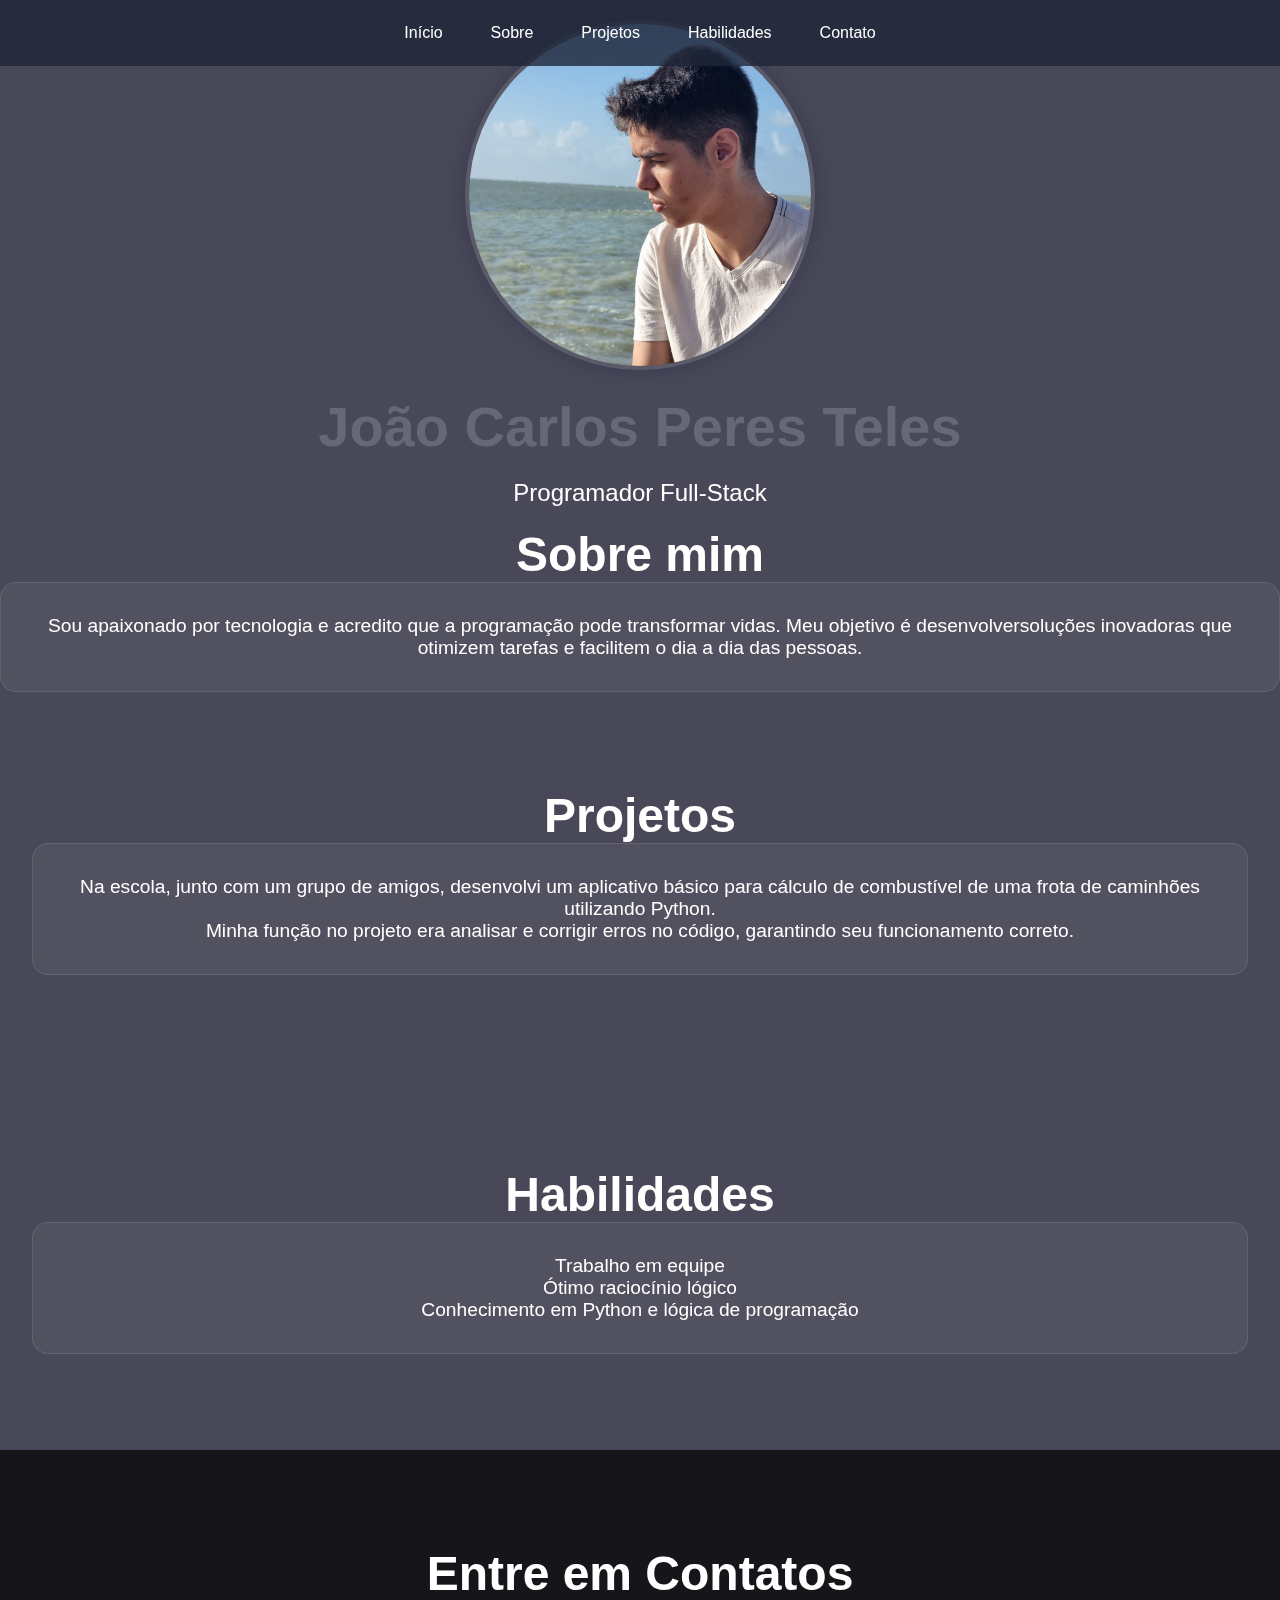
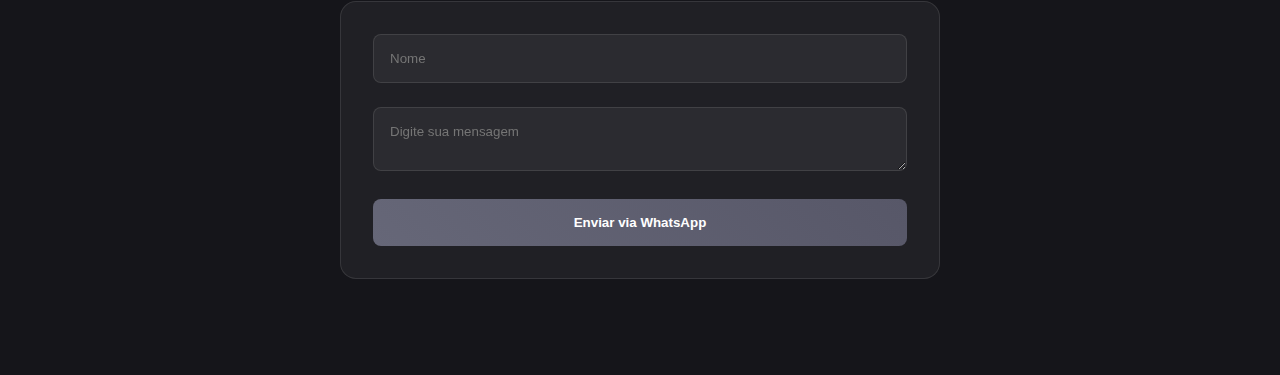
<file: index.html>
<!DOCTYPE html>
<html lang="pt-br">
  <head>
    <meta charset="UTF-8" />
    <meta name="viewport" content="width=device-width, initial-scale=1.0" />
    <title>Portifolio</title>
    <link rel="stylesheet" href="styles.css" />
  </head>

  <body>
    <div class="particulas"></div>

    <nav class="navegacao">
      <ul class="menu">
        <li>
          <a href="#Início" class="menu-link">Início</a>
        </li>
        <li>
          <a href="#sobre" class="menu-link">Sobre</a>
        </li>
        <li>
          <a href="#projetos" class="menu-link">Projetos</a>
        </li>
        <li>
          <a href="#habilidades" class="menu-link">Habilidades</a>
        </li>
        <li>
          <a href="#contatos" class="menu-link">Contato</a>
        </li>
      </ul>
    </nav>
    <main id="Início" class="cabecalho">
      <div>
        <img
          src="imgs/JoaoCarlos.png"
          alt="Foto de perfil"
          class="foto-perfil"
          width="150px"
        />
        <h1>João Carlos Peres Teles</h1>
        <p class="cabecalho-sub-titulo">Programador Full-Stack</p>
      </div>
    </main>

    <section id="sobre">
      <h2 class="sobre-titulo">Sobre mim</h2>
      <div class="sobre-caixa">
        <p class="sobre-paragrafo">
          Sou apaixonado por tecnologia e acredito que a programação pode
          transformar vidas. Meu objetivo é desenvolversoluções inovadoras que
          otimizem tarefas e facilitem o dia a dia das pessoas.
        </p>
      </div>
    </section>

    <section id="projetos">
      <h2 class="sobre-titulo">Projetos</h2>
      <div class="sobre-caixa">
        <p class="sobre-paragrafo">
          Na escola, junto com um grupo de amigos, desenvolvi um aplicativo
          básico para cálculo de combustível de uma frota de caminhões
          utilizando Python.
        </p>
        <p class="sobre-paragrafo">
          Minha função no projeto era analisar e corrigir erros no código,
          garantindo seu funcionamento correto.
        </p>
      </div>
    </section>

    <section id="habilidades">
      <h2 class="sobre-titulo">Habilidades</h2>
      <ul class="sobre-caixa">
        <li class="sobre-paragrafo">Trabalho em equipe</li>
        <li class="sobre-paragrafo">Ótimo raciocínio lógico</li>
        <li class="sobre-paragrafo">
          Conhecimento em Python e lógica de programação
        </li>
      </ul>
    </section>
    <section id="contatos" class="contatos">
      <h2 class="contatos-titulo">Entre em Contatos</h2>
      <form
        class="formulario-contato"
        id="formulario"
        onsubmit="enviarMensagem(event)"
      >
        <div class="grupo-form">
          <input class="campo-form" placeholder="Nome" />
        </div>
        <div class="grupo-form">
          <textarea
            class="campo-form"
            placeholder="Digite sua mensagem"
          ></textarea>
        </div>
        <div>
          <button type="sumit" class="botao-form">Enviar via WhatsApp</button>
        </div>
        <script>
          function enviarMensagem(event) {
            const nome = document.getElementById("nome");
            const mensagem = document.getElementById("mensagem");
            const telefone = "5583993167254";

            const texto = `Olá, meu nome é ${nome}, ${mensagem}`;
            const msgformatada = encodeURIComponent(texto);
            formulario.reset();
            const url = `https://wa.me/${telefone}?text=${msgformatada}`;
            window.open(url, "_blank");
          }
        </script>
      </form>
    </section>
  </body>
</html>
</file>
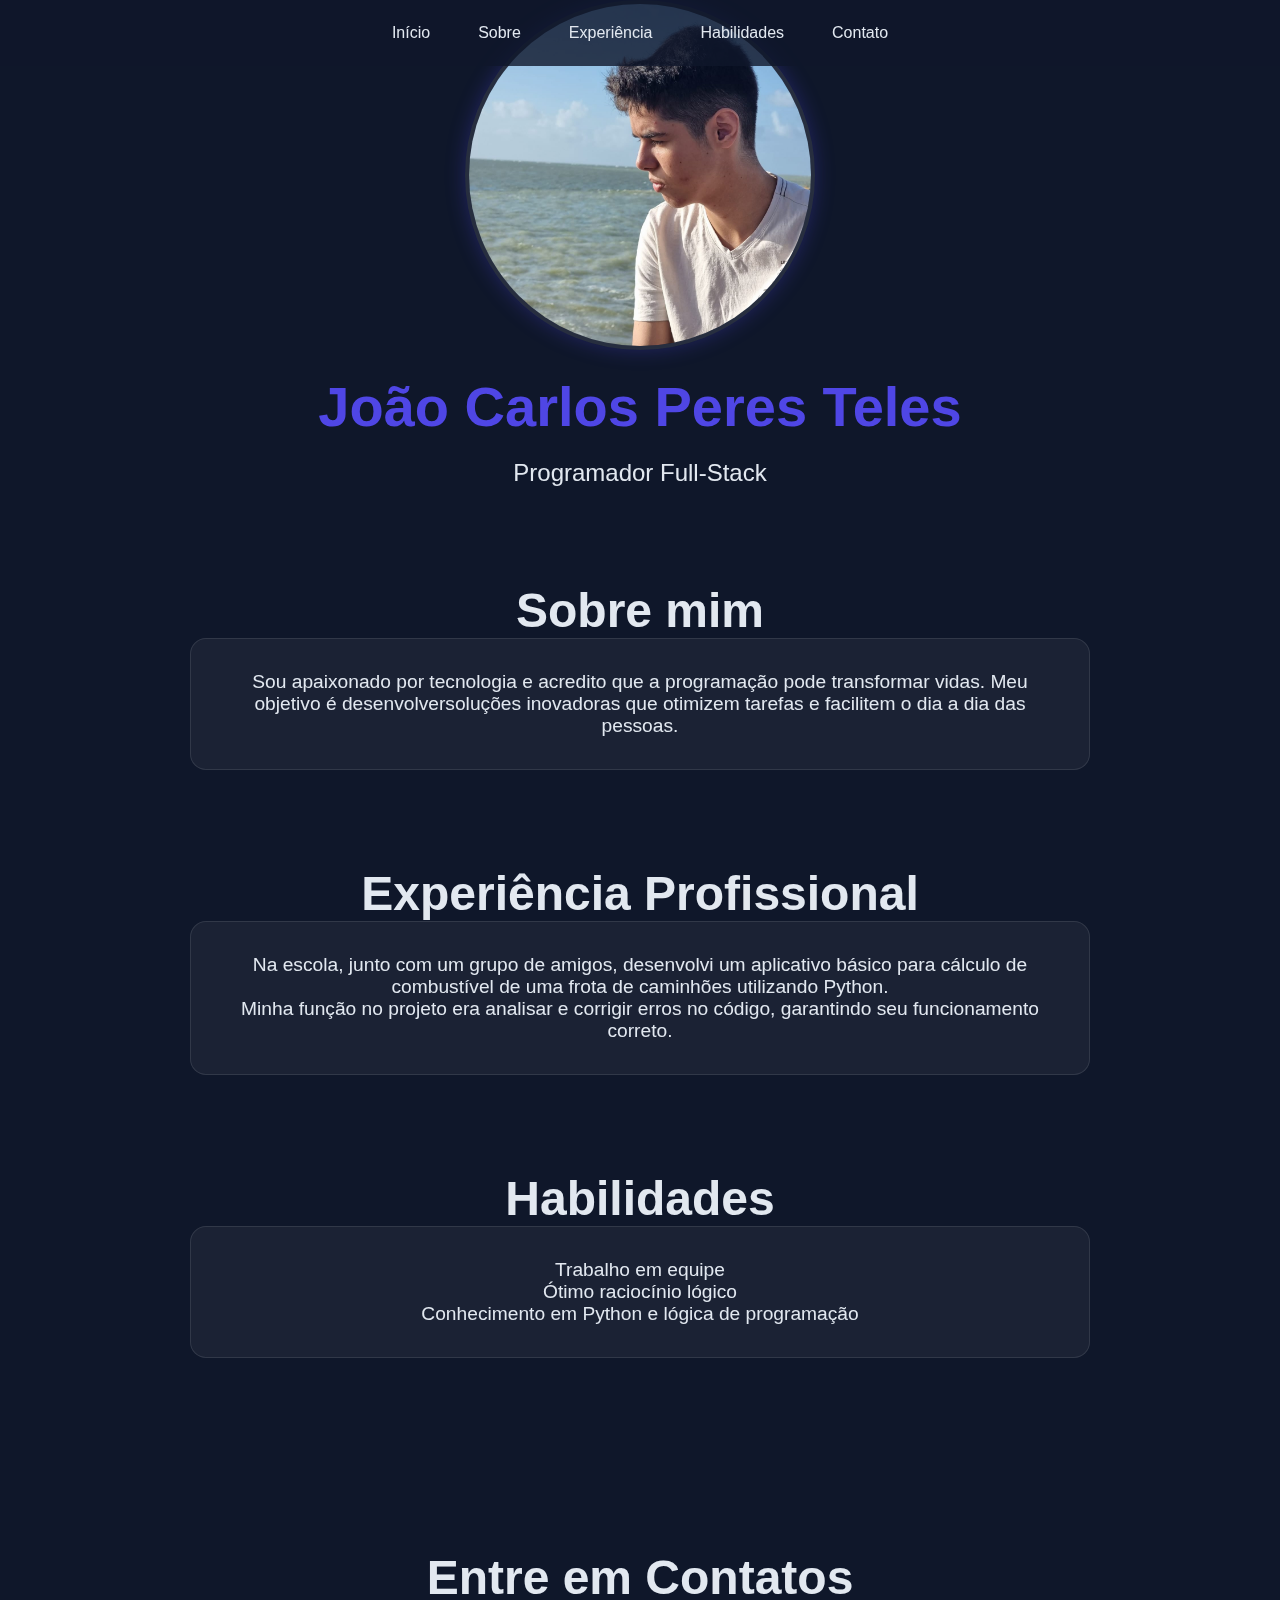
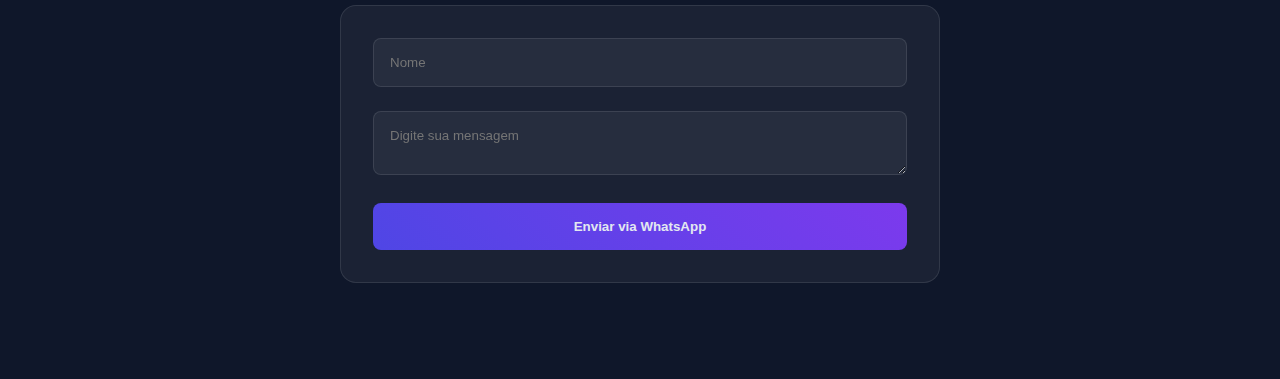
<file: curriculo/index.html>
<!DOCTYPE html>
<html lang="pt-br">

<head>
    <meta charset="UTF-8">
    <meta name="viewport" content="width=device-width, initial-scale=1.0">
    <title>Meu Currículo</title>
    <link rel="stylesheet" href="styles.css">
</head>

<body>
    <div class="particulas"></div>

    <nav class="navegacao">
        <ul class="menu">
            <li>
                <a href="#Início" class="menu-link">Início</a>
            </li>
            <li>
                <a href="#sobre" class="menu-link">Sobre</a>
            </li>
            <li>
                <a href="#Experiência" class="menu-link">Experiência</a>
            </li>
            <li>
                <a href="#habilidades" class="menu-link">Habilidades</a>
            </li>
            <li>
                <a href="#contatos" class="menu-link">Contato</a>
            </li>
        </ul>
    </nav>
    <main id="Início" class="cabecalho">
        <div>
            <img src="imgs/JoaoCarlos.png" alt="Foto de perfil" class="foto-perfil" width="150px">
            <h1>João Carlos Peres Teles</h1>
            <p class="cabecalho-sub-titulo">Programador Full-Stack</p>
        </div>
    </main>

    <section id="sobre" class="sobre">
        <h2 class="sobre-titulo">Sobre mim</h2>
            <div class="sobre-caixa">
                <p class="sobre-paragrafo">Sou apaixonado por tecnologia e acredito que a programação pode transformar vidas. Meu objetivo é desenvolversoluções inovadoras que otimizem tarefas e facilitem o dia a dia das pessoas.</p>
            </div>
    </section>

    <section id="Experiência">
        <h2 class="sobre-titulo">Experiência Profissional</h2>
        <div class="sobre-caixa">
            <p class="sobre-paragrafo">Na escola, junto com um grupo de amigos, desenvolvi um aplicativo básico para cálculo de combustível de uma
            frota de caminhões utilizando Python.<br> Minha função no projeto era analisar e corrigir erros no código, garantindo seu funcionamento correto.</p>
        </div>
        </section>

    <section id="habilidades">
        <h2 class="sobre-titulo">Habilidades</h2 >
        <ul class="sobre-caixa">
            <li class="sobre-paragrafo">Trabalho em equipe</li>
            <li class="sobre-paragrafo">Ótimo raciocínio lógico</li>
            <li class="sobre-paragrafo">Conhecimento em Python e lógica de programação</li>
        </ul>
    </section>
    <section id="contatos" class="contatos">
        <h2 class="contatos-titulo">Entre em Contatos</h2>
        <form class="formulario-contato" id="formulario-contato">
            <div class="grupo-form">
                <input class="campo-form" placeholder="Nome" >
            </div>
            <div class="grupo-form">
                <textarea class="campo-form" placeholder="Digite sua mensagem" ></textarea>
            </div>
            <div>
                <button  type="sumit" class="botao-form">
                    Enviar via WhatsApp
                </button>
            </div>
        </form>
    </section>
</body>
</html>
</file>
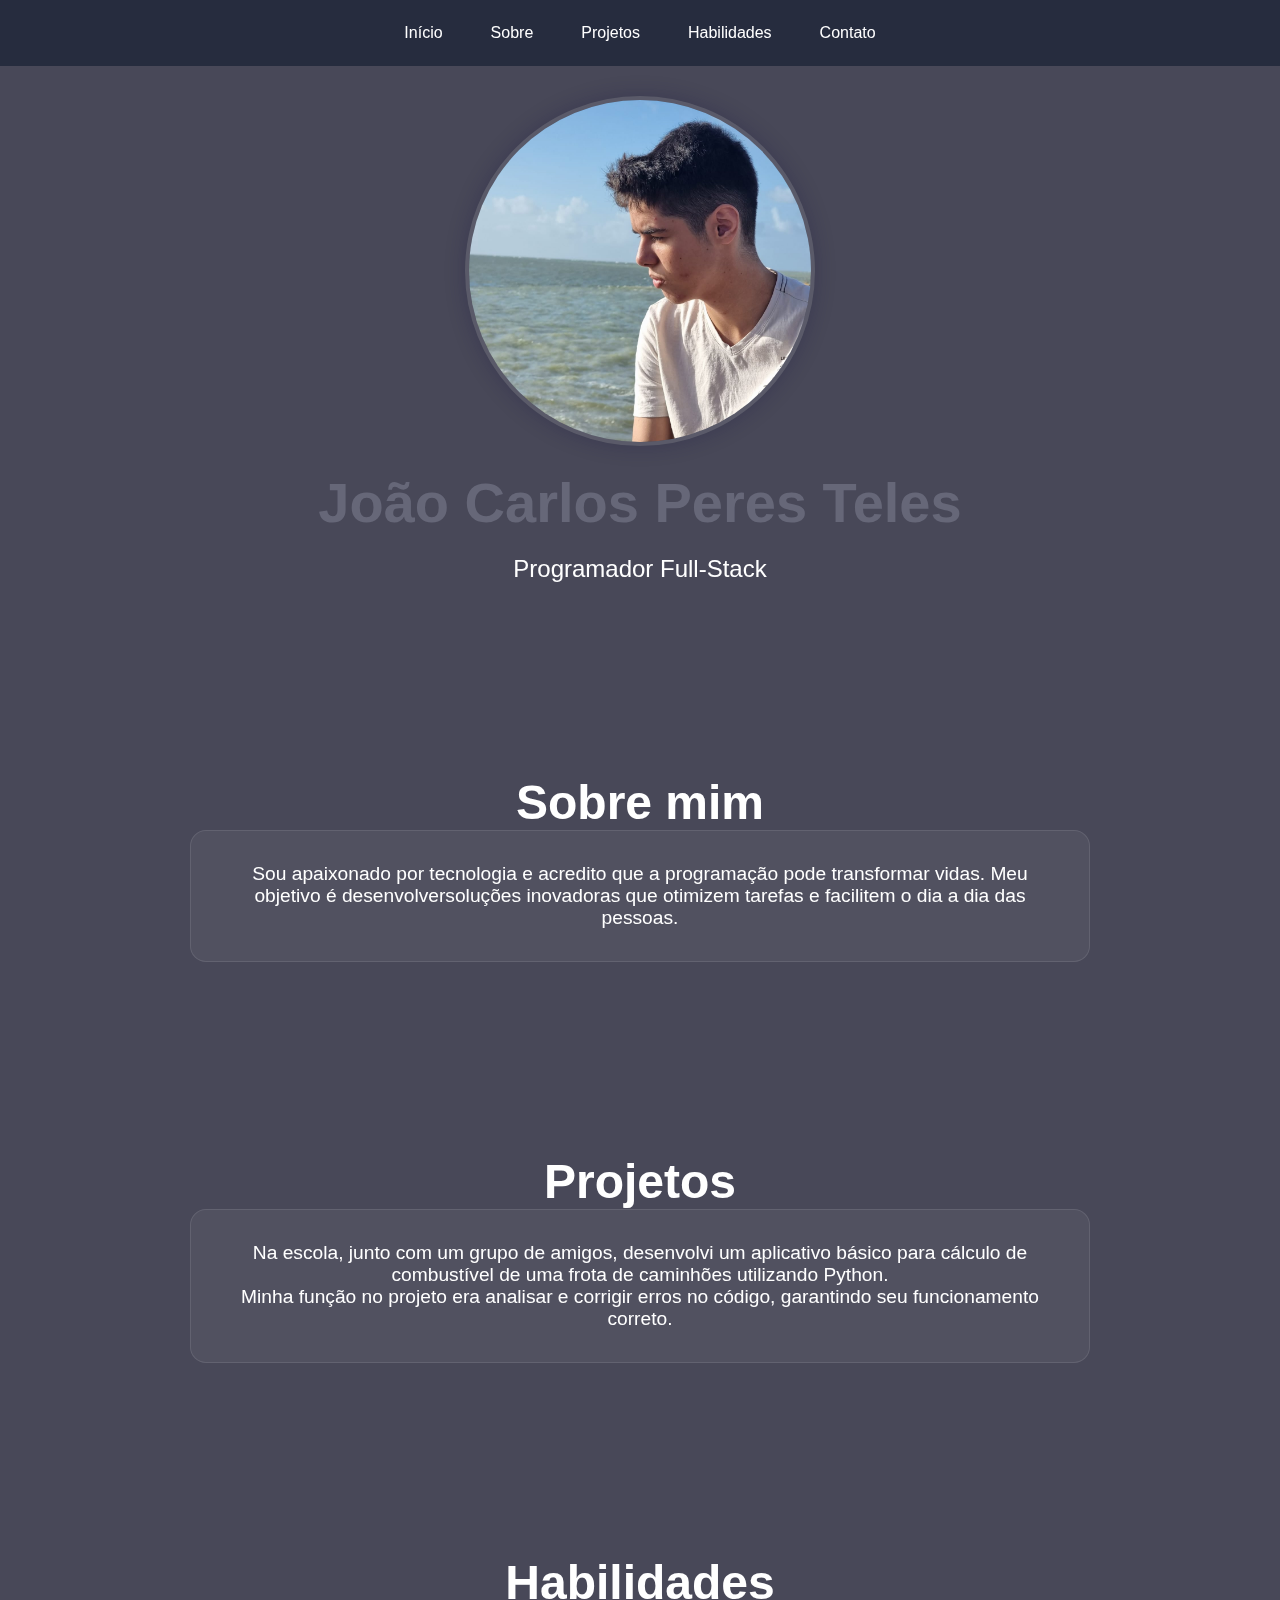
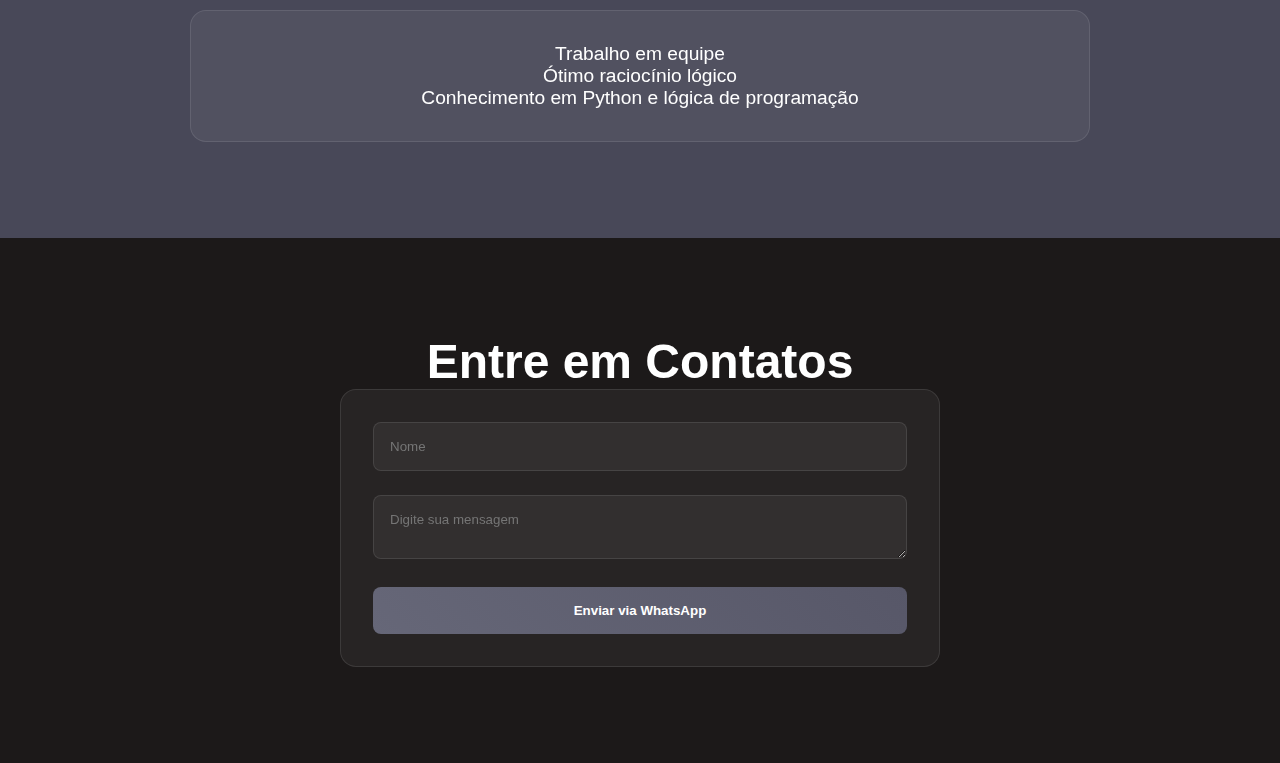
<file: curriculo-main/curriculo/index.html>
<!DOCTYPE html>
<html lang="pt-br">

<head>
    <meta charset="UTF-8">
    <meta name="viewport" content="width=device-width, initial-scale=1.0">
    <title>Meu Currículo</title>
    <link rel="stylesheet" href="styles.css">
</head>

<body>
    <div class="particulas"></div>

    <nav class="navegacao">
        <ul class="menu">
            <li>
                <a href="#Início" class="menu-link">Início</a>
            </li>
            <li>
                <a href="#sobre" class="menu-link">Sobre</a>
            </li>
            <li>
                <a href="#projetos" class="menu-link">Projetos</a>
            </li>
            <li>
                <a href="#habilidades" class="menu-link">Habilidades</a>
            </li>
            <li>
                <a href="#contato" class="menu-link">Contato</a>
            </li>
        </ul>
    </nav>
    <main id="Início" class="cabecalho">
        <div>
            <img src="imgs/JoaoCarlos.png" alt="Foto de perfil" class="foto-perfil" width="150px">
            <h1>João Carlos Peres Teles</h1>
            <p class="cabecalho-sub-titulo">Programador Full-Stack</p>
        </div>
    </main>

    <section id="sobre" >
        <h2 class="sobre-titulo">Sobre mim</h2>
        <div class="sobre-caixa">
            <p class="sobre-paragrafo">Sou apaixonado por tecnologia e acredito que a programação pode transformar
                vidas. Meu objetivo é desenvolversoluções inovadoras que otimizem tarefas e facilitem o dia a dia das
                pessoas.</p>
        </div>
    </section>

    <section id="projetos">
        <h2 class="sobre-titulo">Projetos</h2>
        <div class="sobre-caixa">
            <p class="sobre-paragrafo">Na escola, junto com um grupo de amigos, desenvolvi um aplicativo básico para
                cálculo de combustível de uma
                frota de caminhões utilizando Python.<br> Minha função no projeto era analisar e corrigir erros no
                código, garantindo seu funcionamento correto.</p>
        </div>
    </section>

    <section id="habilidades">
        <h2 class="sobre-titulo">Habilidades</h2>
        <ul class="sobre-caixa">
            <li class="sobre-paragrafo">Trabalho em equipe</li>
            <li class="sobre-paragrafo">Ótimo raciocínio lógico</li>
            <li class="sobre-paragrafo">Conhecimento em Python e lógica de programação</li>
        </ul>
    </section>
    <section id="contato" class="contatos">
        <h2 class="contatos-titulo">Entre em Contatos</h2>
        <form class="formulario-contato" id="formulario-contato">
            <div class="grupo-form">
                <input class="campo-form" placeholder="Nome">
            </div>
            <div class="grupo-form">
                <textarea class="campo-form" placeholder="Digite sua mensagem"></textarea>
            </div>
            <div>
                <button type="sumit" class="botao-form">
                    Enviar via WhatsApp
                </button>
            </div>
        </form>
    </section>
</body>

</html>
</file>
<file: styles.css>
* {
    margin: 0;
    padding: 0;
    box-sizing: border-box;
    font-family: 'Segoe UI', Tahoma, Geneva, Verdana, sans-serif
}
html {
    scroll-behavior: smooth;
}
:root{
    --primaria: #666778;
    --secundaria:#575768  ;
    --escura:#484858  ;
    --mais-escura:#383848 ;
    --claro:#ffffff;
    --vidro:rgba(255, 255, 255, 0.1);
}
body {
    background-color: var(--escura);
    text-align: center;
    font-size: 16px;
    color: var(--claro);
}
.navegacao {
    position: fixed;
    top: 0;
    background: rgba(30, 37, 56, 0.8);
    width: 100%;
    z-index: 100;
    padding: 1.5rem;
}
.menu{
    display: flex;
    justify-content: center;
    list-style: none;
    gap: 3rem
    
}
.menu-link{
    text-decoration: none;
    color: var(--claro);
    font-weight: 500;
    position: relative;
    padding: 0.5rem 0;
}
.menu-link::after{
    content: '';
    height: 2px;
    width: 0;
    position: absolute;
    bottom: 0;
    left: 0;
    background: linear-gradient(90deg, var(--primaria), var(--secundaria));
    transition: width 0.5s ease; 
}
.menu-link:hover::after {
    width: 100%;
}
.cabecalho{
    display: flex;
    justify-content: center;
    align-items: center;
    padding: 20px;
    flex-direction: column;
}
.foto-perfil{
    width: 350px;
    height: 350px;
    box-shadow: 0 0 20px rgba(26, 24, 65, 0.3);;
    border-radius: 50%;
    border: 4px solid var(--vidro);
    animation: flutuar 5s ease-in-out infinite;
}
h1{
    font-size:  3.5rem;
    color: var(--primaria);
    font-weight: bold;
    margin: 20px;
}
.cabecalho-sub-titulo{
    font-size: 1.5rem;
    color: var(--claro);
}


.sobre-titulo{
    font-size: 3rem;
    color: var(--claro);
    text-align: center;
    
}
.sobre-caixa{
    padding: 2rem;
    max-width: 100%;
    margin: 0 auto;
    border-radius: 16px;
    border: 1px solid var(--vidro);
    backdrop-filter: blur(10px);
    background: rgba(255, 255, 255, 0.05);
}
.sobre-paragrafo{
    text-align: center;
    font-size: 1.2rem;
    list-style: none;
}
#habilidades{
    padding: 6rem 2rem;
}
#contatos{
    padding: 6rem 2rem;
    background: rgba(0, 0, 0, 0.7); 
}
#projetos{
    padding: 6rem 2rem;
}
.contatos-titulo{
    font-size: 3rem;
    color: var(--claro);
    text-align: center;
}

.formulario-contato{
    max-width: 600px;
    margin: 0 auto;
    background: rgba(255, 255, 255, 0.05);
    backdrop-filter: blur(5px);
    padding: 2rem;
    border: 1px solid var(--vidro);
    border-radius: 16px;
}
.campo-form{
    width: 100%;
    padding: 1rem;
    background: rgba(255, 255, 255, 0.05);
    border-radius: 8px;
    color: var(#ffffff);
    border: 1px solid var(--vidro);
    outline: none;
    
}
.campo-form:focus{
    border-color: var(--secundaria);
    box-shadow: 0 0 0 10px rgba(70, 70, 200, 0.05);
    
}
.grupo-form{
    margin-bottom: 1.5rem;
}
.botao-form{
    color: var(--claro);
    background:linear-gradient(45deg, var(--primaria), var(--secundaria));
    padding: 1rem 2rem;
    border: none;
    border-radius: 8px;
    cursor: pointer;
    font-weight: bold;
    width: 100%;
    transition: all 0.5 ease;
}
.botao-form:hover{
    transform: translatey(-4px);
    box-shadow: 0 5px 15px rgba(79, 70, 229, 0.4);
}
.particulas{
    position: fixed;
    top: 0;
    left: 0;
    width: 100%;
    height: 100%;
    z-index: -1;
    opacity: 0.3;
    background: 
    radial-gradient(circle at 10% 90%, var(--primaria) 0%, trasnparent 20%), 
    radial-gradient(circle at 90% 80%, var(--secundaria) 0%, trasnparent 20%),
    var(--mais-escura);
}
@keyframes flutuar{
    0%, 100%{
        transform: translateY(0);
    }
    50%{
        transform: translateY(-20px);
    }
}
</file>
<file: curriculo/styles.css>
* {
    margin: 0;
    padding: 0;
    box-sizing: border-box;
    font-family: 'Segoe UI', Tahoma, Geneva, Verdana, sans-serif
}

html {
    scroll-behavior: smooth;
}

:root{
    --primaria:#4f46e5 ;
    --secundaria:#7c3aed ;
    --escura:#0f172a;
    --mais-escura:#0a0f1c;
    --claro:#e2e8f0;
    --vidro:rgba(255, 255, 255, 0.1);
}
body {
    background-color: var(--escura);
    text-align: center;
    font-size: 16px;
    color: var(--claro);
}
.navegacao {
    position: fixed;
    top: 0;
    background: rgba(15, 23, 42, 0.8);
    width: 100%;
    z-index: 100;
    padding: 1.5rem;
}
.menu{
    display: flex;
    justify-content: center;
    list-style: none;
    gap: 3rem
    
}
.menu-link{
    text-decoration: none;
    color: var(--claro);
    font-weight: 500;
    position: relative;
    padding: 0.5rem 0;
}
.menu-link::after{
    content: '';
    height: 2px;
    width: 0;
    position: absolute;
    bottom: 0;
    left: 0;
    background: linear-gradient(90deg, var(--primaria), var(--secundaria));
    transition: width 0.5s ease; 
}

.menu-link:hover::after {
    width: 100%;
}
.cabecalho{
    min-width: 100vh;
    display: flex;
    justify-content: center;
    align-items: center;
    flex-direction: column;
}
.foto-perfil{
    width: 350px;
    height: 350px;
    box-shadow: 0 0 20px rgba(79, 70, 229, 0.3);;
    border-radius: 50%;
    border: 4px solid var(--vidro);
    animation: flutuar 5s ease-in-out infinite;
}
h1{
    font-size:  3.5rem;
    color: var(--primaria);
    font-weight: bold;
    margin: 20px;
}
.cabecalho-sub-titulo{
    font-size: 1.5rem;
    color: var(--claro);
}
.sobre{
    padding: 6rem 2rem;
}
.sobre-titulo{
    font-size: 3rem;
    color: var(--claro);
    text-align: center;
    
}
.sobre-caixa{
    padding: 2rem;
    max-width: 900px;
    margin: 0 auto;
    border-radius: 16px;
    border: 1px solid var(--vidro);
    backdrop-filter: blur(10px);
    background: rgba(255, 255, 255, 0.05);
}
.sobre-paragrafo{
    text-align: center;
    font-size: 1.2rem;
    list-style: none;
}
#habilidades{
    padding: 6rem 2rem;
}
.contatos{
    padding: 6rem 2rem;

}
.contatos-titulo{
    font-size: 3rem;
    color: var(--claro);
    text-align: center;
}

.formulario-contato{
    max-width: 600px;
    margin: 0 auto;
    background: rgba(255, 255, 255, 0.05);
    backdrop-filter: blur(5px);
    padding: 2rem;
    border: 1px solid var(--vidro);
    border-radius: 16px;
}
.campo-form{
    width: 100%;
    padding: 1rem;
    background: rgba(255, 255, 255, 0.05);
    border-radius: 8px;
    color: var(--claro);
    border: 1px solid var(--vidro);
    outline: none;
    
}
.campo-form:focus{
    border-color: var(--secundaria);
    box-shadow: 0 0 0 10px rgba(79, 70, 229, 0.1);
    
}
.grupo-form{
    margin-bottom: 1.5rem;
}
.botao-form{
    color: var(--claro);
    background:linear-gradient(45deg, var(--primaria), var(--secundaria));
    padding: 1rem 2rem;
    border: none;
    border-radius: 8px;
    cursor: pointer;
    font-weight: bold;
    width: 100%;
    transition: all 0.5 ease;
}
.botao-form:hover{
    transform: translatey(-4px);
    box-shadow: 0 5px 15px rgba(79, 70, 229, 0.4);
}
.particulas{
    position: fixed;
    top: 0;
    left: 0;
    width: 100%;
    height: 100%;
    z-index: -1;
    opacity: 0.3;
    background: 
    radial-gradient(circle at 10% 90%, var(--primaria) 0%, trasnparent 20%), 
    radial-gradient(circle at 90% 80%, var(--secundaria) 0%, trasnparent 20%),
    var(--mais-escura);
}
@keyframes flutuar{
    0%, 100%{
        transform: translateY(0);
    }
    50%{
        transform: translateY(-20px);
    }
}
</file>
<file: curriculo-main/curriculo/styles.css>
* {
    margin: 0;
    padding: 0;
    box-sizing: border-box;
    font-family: 'Segoe UI', Tahoma, Geneva, Verdana, sans-serif
}

html {
    scroll-behavior: smooth;
}

:root{
    --primaria: #666778;
    --secundaria:#575768  ;
    --escura:#484858  ;
    --mais-escura:#383848 ;
    --claro:#ffffff;
    --vidro:rgba(255, 255, 255, 0.1);
}
body {
    background-color: var(--escura);
    text-align: center;
    font-size: 16px;
    color: var(--claro);
}
.navegacao {
    position: fixed;
    top: 0;
    background: rgba(30, 37, 56, 0.8);
    width: 100%;
    z-index: 100;
    padding: 1.5rem;
}
.menu{
    display: flex;
    justify-content: center;
    list-style: none;
    gap: 3rem
    
}
.menu-link{
    text-decoration: none;
    color: var(--claro);
    font-weight: 500;
    position: relative;
    padding: 0.5rem 0;
}
.menu-link::after{
    content: '';
    height: 2px;
    width: 0;
    position: absolute;
    bottom: 0;
    left: 0;
    background: linear-gradient(90deg, var(--primaria), var(--secundaria));
    transition: width 0.5s ease; 
}

.menu-link:hover::after {
    width: 100%;
}
.cabecalho{
    display: flex;
    justify-content: center;
    align-items: center;
    padding: 20px;
    flex-direction: column;
    padding: 6rem 2rem;
}

.foto-perfil{
    width: 350px;
    height: 350px;
    box-shadow: 0 0 20px rgba(26, 24, 65, 0.3);;
    border-radius: 50%;
    border: 4px solid var(--vidro);
    animation: flutuar 5s ease-in-out infinite;
}
h1{
    font-size:  3.5rem;
    color: var(--primaria);
    font-weight: bold;
    margin: 20px;
}
.cabecalho-sub-titulo{
    font-size: 1.5rem;
    color: var(--claro);
}
#sobre{
    padding: 6rem 2rem;
}
.sobre-titulo{
    font-size: 3rem;
    color: var(--claro);
    text-align: center;
    
}
.sobre-caixa{
    padding: 2rem;
    max-width: 900px;
    margin: 0 auto;
    border-radius: 16px;
    border: 1px solid var(--vidro);
    backdrop-filter: blur(10px);
    background: rgba(255, 255, 255, 0.05);
}
.sobre-paragrafo{
    text-align: center;
    font-size: 1.2rem;
    list-style: none;
}
#habilidades{
    padding: 6rem 2rem;
}
.contatos{
    padding: 6rem 2rem;
    background-color: rgb(28, 25, 25);
}
.contatos-titulo{
    font-size: 3rem;
    color: var(--claro);
    text-align: center;
}
.formulario-contato{
    max-width: 600px;
    margin: 0 auto;
    background: rgba(255, 255, 255, 0.05);
    backdrop-filter: blur(5px);
    padding: 2rem;
    border: 1px solid var(--vidro);
    border-radius: 16px;
}
.campo-form{
    width: 100%;
    padding: 1rem;
    background: rgba(255, 255, 255, 0.05);
    border-radius: 8px;
    color: var(--claro);
    border: 1px solid var(--vidro);
    outline: none;
    
}
.campo-form:focus{
    border-color: var(--secundaria);
    box-shadow: 0 0 0 10px rgba(79, 70, 229, 0.1);
    
}
.grupo-form{
    margin-bottom: 1.5rem;
}
.botao-form{
    color: var(--claro);
    background:linear-gradient(45deg, var(--primaria), var(--secundaria));
    padding: 1rem 2rem;
    border: none;
    border-radius: 8px;
    cursor: pointer;
    font-weight: bold;
    width: 100%;
    transition: all 0.5 ease;
}
.botao-form:hover{
    transform: translatey(-4px);
    box-shadow: 0 5px 15px rgba(79, 70, 229, 0.4);
}
.particulas{
    position: fixed;
    top: 0;
    left: 0;
    width: 100%;
    height: 100%;
    z-index: -1;
    opacity: 0.3;
    background: 
    radial-gradient(circle at 10% 90%, var(--primaria) 0%, trasnparent 20%), 
    radial-gradient(circle at 90% 80%, var(--secundaria) 0%, trasnparent 20%),
    var(--mais-escura);
}
@keyframes flutuar{
    0%, 100%{
        transform: translateY(0);
    }
    50%{
        transform: translateY(-20px);
    }
}   

#projetos{
    padding: 6rem 2rem;
}
</file>
